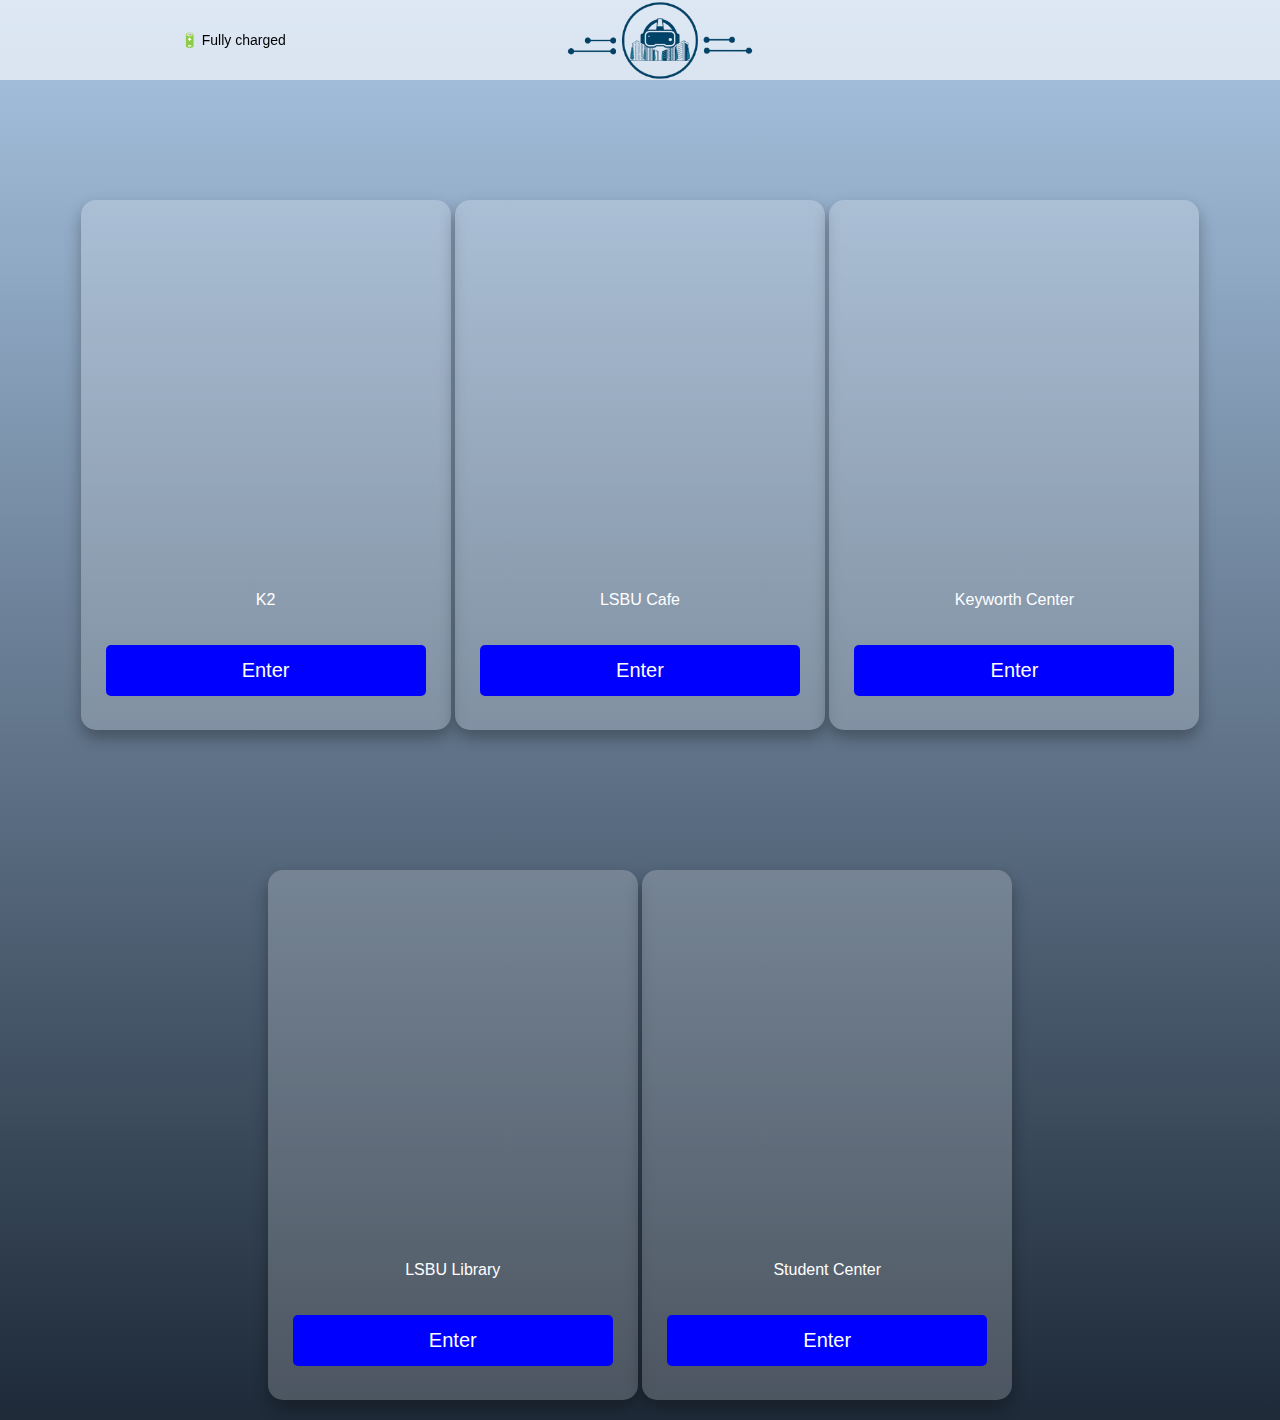
<file: index.html>
<!DOCTYPE html>
<html lang="en">
  <head>
    <meta charset="UTF-8" />
    <meta name="viewport" content="width=device-width, initial-scale=1.0" />
    <title>LSBU VR Tour</title>
    <script src="https://aframe.io/releases/1.4.0/aframe.min.js"></script>
    <link rel="stylesheet" href="style.css" />
  </head>
  <header>
    <div class="header-left">
      <span id="battery-status">🔋 Fully charged</span>
    </div>
    <div class="header-center">
      <img id="logo" src="images/logo (2).png" alt="University Logo" />
    </div>
    <div class="header-right">
     
    </div>
  </header>
  

    <section id="carousel">
      <div class="building-card">
        <div class="scene-container">
          <a-scene embedded vr-mode-ui="enabled: true">
            <a-entity
              gltf-model="borough-building/scene.gltf"
              position="0 1 -2"
              scale="1.2 1.2 1.2"
              animation="property: rotation; to: 0 50 0; loop: true; dur: 15000; easing: linear;"
            ></a-entity>
          </a-scene>
        </div>
        <p>K2</p>
        <button class="enter-btn" onclick="window.location.href='borough.html'">
          Enter
        </button>
      </div>

      <div class="building-card">
        <div class="scene-container">
          <a-scene embedded vr-mode-ui="enabled: true">
            <a-entity
              gltf-model="Faraday-wing/scene.gltf"
              position="0 1 -2"
              scale="0.1 0.1 0.1"
              animation="property: rotation; to: 0 50 0; loop: true; dur: 15000; easing: linear;"
            ></a-entity>
          </a-scene>
        </div>
        <p>LSBU Cafe</p>
        <button
          class="enter-btn"
          onclick="window.location.href='Faraday-wing.html'"
        >
          Enter
        </button>
      </div>

      <div class="building-card">
        <div class="scene-container">
          <a-scene embedded vr-mode-ui="enabled: true">
            <a-entity
              gltf-model="2/scene.gltf"
              position="0 1 -2"
              scale="0.6 0.6 0.6"
              animation="property: rotation; to: 0 50 0; loop: true; dur: 15000; easing: linear;"
            ></a-entity>
          </a-scene>
        </div>
        <p>Keyworth Center</p>
        <button
          class="enter-btn"
          onclick="window.location.href='Keyworth.html'"
        >
          Enter
        </button>
      </div>

      <div class="building-card">
        <div class="scene-container">
          <a-scene embedded vr-mode-ui="enabled: true">
            <a-entity
              gltf-model="modern_luxury_villa_house_building_home/scene.gltf"
              position="0 0.8 -2"
              scale="0.08 0.08 0.08"
              animation="property: rotation; to: 0 50 0; loop: true; dur: 15000; easing: linear;"
            ></a-entity>
          </a-scene>
        </div>
        <p>LSBU Library</p>
        <button class="enter-btn" onclick="window.location.href='Hub.html'">
          Enter
        </button>
      </div>

      <div class="building-card">
        <div class="scene-container">
          <a-scene embedded vr-mode-ui="enabled: true">
            <a-entity
              gltf-model="student_center/scene.gltf"
              position="0 0.8 -2"
              scale="0.04 0.04 0.04"
              animation="property: rotation; to: 0 50 0; loop: true; dur: 15000; easing: linear;"
            ></a-entity>
          </a-scene>
        </div>
        <p>Student Center</p>
        <button
          class="enter-btn"
          onclick="window.location.href='robotics.html'"
        >
          Enter
        </button>
      </div>
    </section>
  </body>
</html>
</file>
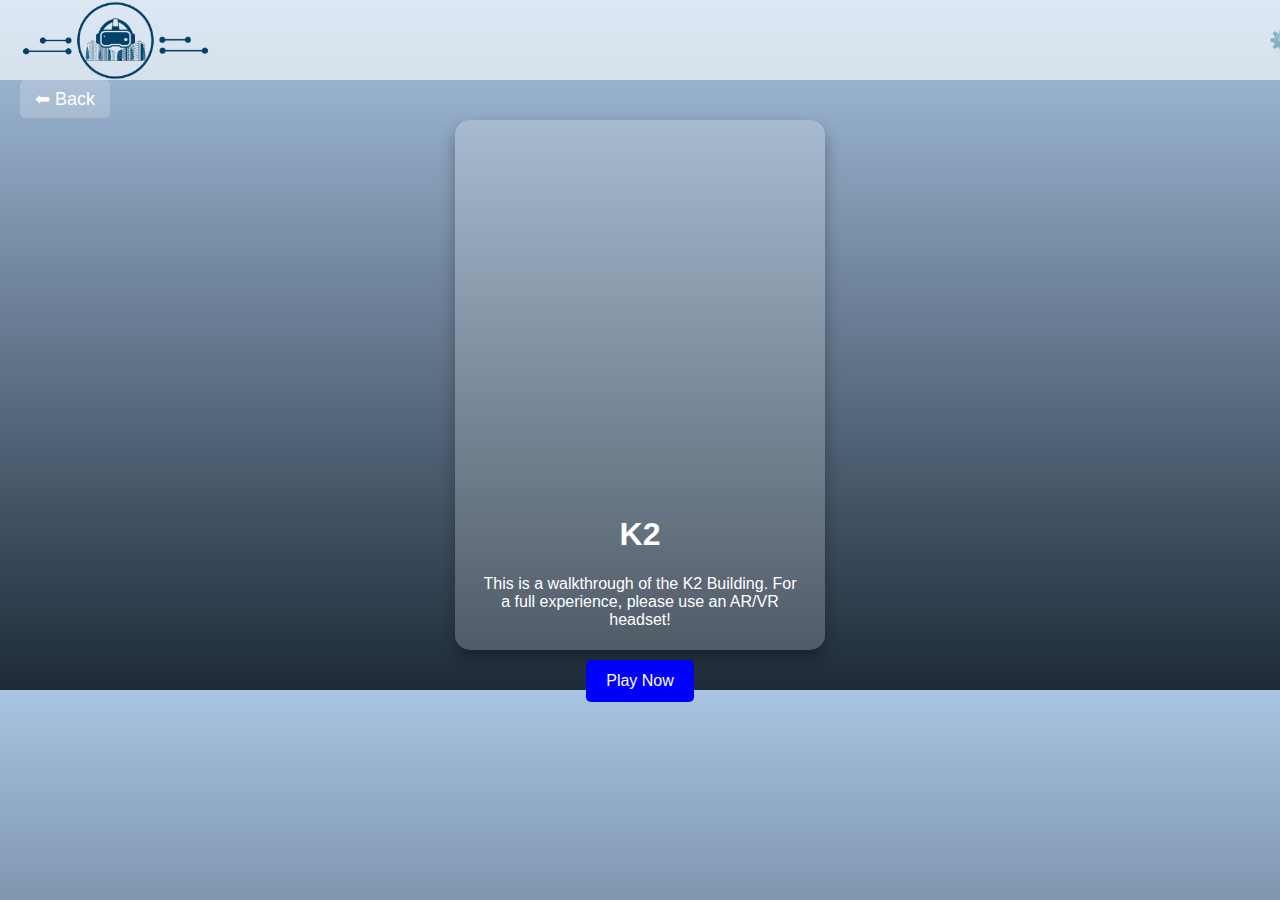
<file: borough.html>
<!DOCTYPE html>
<html lang="en">
  <head>
    <meta charset="UTF-8" />
    <meta name="viewport" content="width=device-width, initial-scale=1.0" />
    <title>Borough Road - LSBU VR Tour</title>
    <script src="https://aframe.io/releases/1.4.0/aframe.min.js"></script>
    <link rel="stylesheet" href="style.css" />
  </head>
  <body>
    <header>
      <img id="logo" src="images/logo (2).png" alt="University Logo" />
      <button id="settings-btn">⚙️</button>
    </header>

    <!-- Back Button Moved Below the Header -->
    <button onclick="goBack()" class="back-btn">⬅ Back</button>

    <div class="building-card">
      <!-- 3D Model Display -->
      <div class="scene-container">
        <a-scene embedded vr-mode-ui="enabled: false">
          <a-entity
            gltf-model="borough-building/scene.gltf"
            position="0 0.5 -2"
            scale="1.2 1.2 1.2"
            animation="property: rotation; to: 0 50 0; loop: true; dur: 15000; easing: linear;"
          ></a-entity>
        </a-scene>
      </div>

      <!-- Title & Message -->
      <div class="popup-content">
        <h1>K2</h1>
        <p>
          This is a walkthrough of the K2 Building. For a full experience,
          please use an AR/VR headset!
        </p>
        <button class="play-btn">Play Now</button>
      </div>
    </div>

    <script src="script.js"></script>
  </body>
</html>
</file>
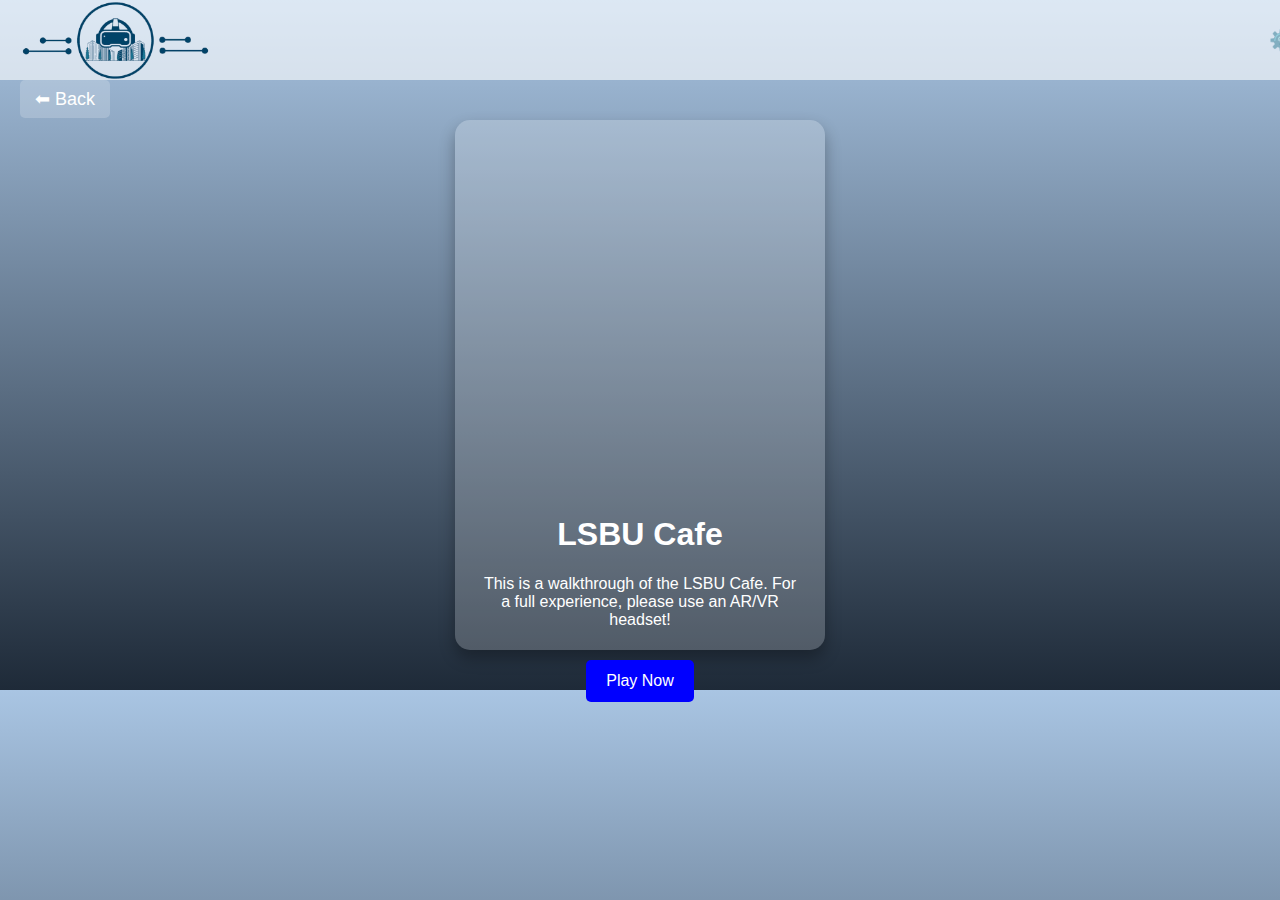
<file: Faraday-wing.html>
<!DOCTYPE html>
<html lang="en">
  <head>
    <meta charset="UTF-8" />
    <meta name="viewport" content="width=device-width, initial-scale=1.0" />
    <title>Faraday Wing - LSBU VR Tour</title>
    <script src="https://aframe.io/releases/1.4.0/aframe.min.js"></script>
    <link rel="stylesheet" href="style.css" />
  </head>
  <body>
    <header>
      <img id="logo" src="images/logo (2).png" alt="University Logo" />
      <button id="settings-btn">⚙️</button>
    </header>

    <!-- Back Button Moved Below the Header -->
    <button onclick="goBack()" class="back-btn">⬅ Back</button>

    <div class="building-card">
      <!-- 3D Model Display -->
      <div class="scene-container">
        <a-scene embedded vr-mode-ui="enabled: false">
          <a-entity
            gltf-model="Faraday-wing/scene.gltf"
            position="0 0.5 -2"
            scale="0.1 0.1 0.1"
            animation="property: rotation; to: 0 50 0; loop: true; dur: 15000; easing: linear;"
          ></a-entity>
        </a-scene>
      </div>

      <!-- Title & Message -->
      <div class="popup-content">
        <h1>LSBU Cafe</h1>
        <p>
          This is a walkthrough of the LSBU Cafe. For a full experience, please
          use an AR/VR headset!
        </p>
        <button class="play-btn">Play Now</button>
      </div>
    </div>

    <script src="script.js"></script>
  </body>
</html>
</file>
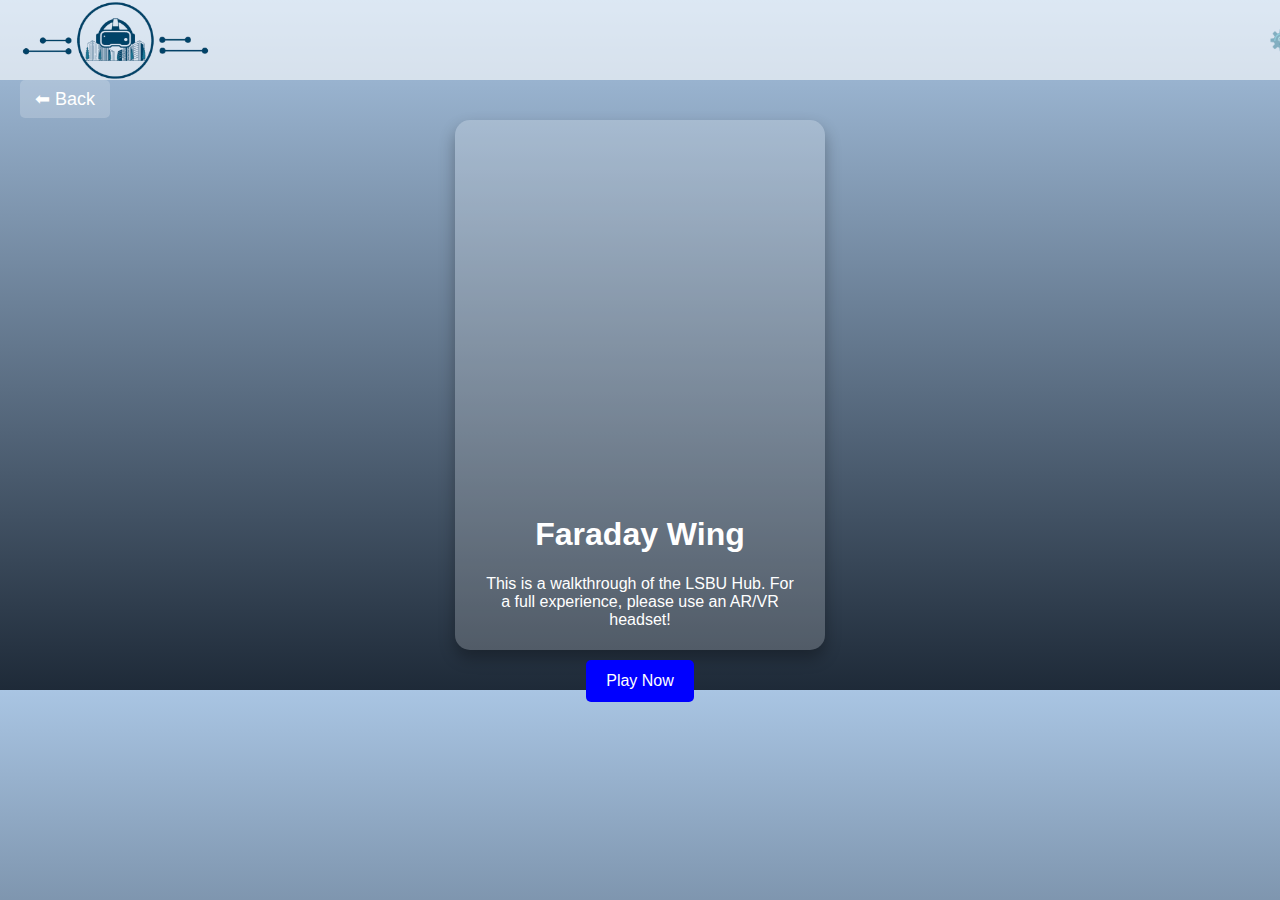
<file: Hub.html>
<!DOCTYPE html>
<html lang="en">
  <head>
    <meta charset="UTF-8" />
    <meta name="viewport" content="width=device-width, initial-scale=1.0" />
    <title>Faraday Wing - LSBU VR Tour</title>
    <script src="https://aframe.io/releases/1.4.0/aframe.min.js"></script>
    <link rel="stylesheet" href="style.css" />
  </head>
  <body>
    <header>
      <img id="logo" src="images/logo (2).png" alt="University Logo" />
      <button id="settings-btn">⚙️</button>
    </header>

    <!-- Back Button Moved Below the Header -->
    <button onclick="goBack()" class="back-btn">⬅ Back</button>

    <div class="building-card">
      <!-- 3D Model Display -->
      <div class="scene-container">
        <a-scene embedded vr-mode-ui="enabled: false">
          <a-entity
            gltf-model="modern_luxury_villa_house_building_home/scene.gltf"
            position="0 0.8 -2"
            scale="0.08 0.08 0.08"
            animation="property: rotation; to: 0 50 0; loop: true; dur: 15000; easing: linear;"
          ></a-entity>
        </a-scene>
      </div>

      <!-- Title & Message -->
      <div class="popup-content">
        <h1>Faraday Wing</h1>
        <p>
          This is a walkthrough of the LSBU Hub. For a full experience, please
          use an AR/VR headset!
        </p>
        <button class="play-btn">Play Now</button>
      </div>
    </div>

    <script src="script.js"></script>
  </body>
</html>
</file>
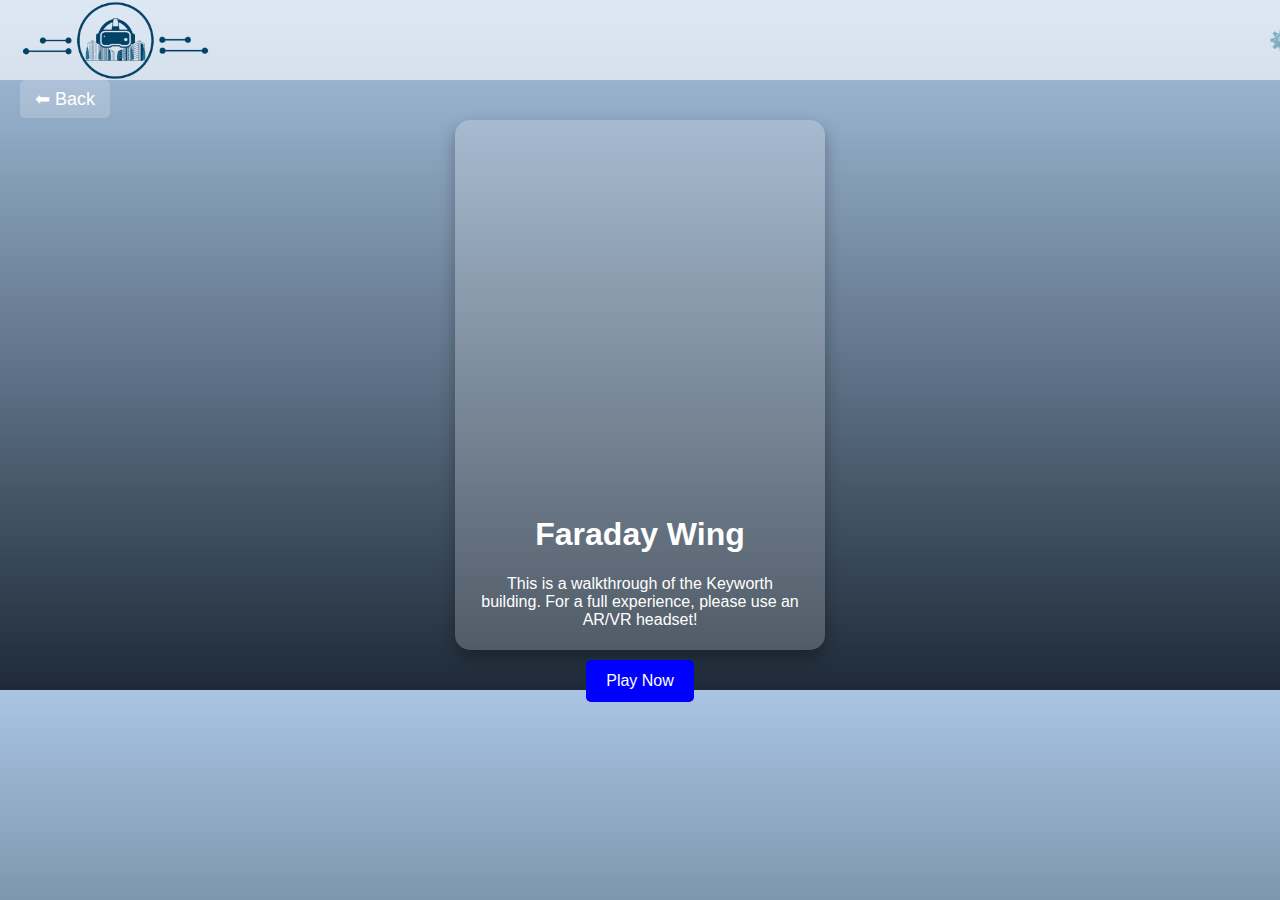
<file: Keyworth.html>
<!DOCTYPE html>
<html lang="en">
  <head>
    <meta charset="UTF-8" />
    <meta name="viewport" content="width=device-width, initial-scale=1.0" />
    <title>Faraday Wing - LSBU VR Tour</title>
    <script src="https://aframe.io/releases/1.4.0/aframe.min.js"></script>
    <link rel="stylesheet" href="style.css" />
  </head>
  <body>
    <header>
      <img id="logo" src="images/logo (2).png" alt="University Logo" />
      <button id="settings-btn">⚙️</button>
    </header>

    <!-- Back Button Moved Below the Header -->
    <button onclick="goBack()" class="back-btn">⬅ Back</button>

    <div class="building-card">
      <!-- 3D Model Display -->
      <div class="scene-container">
        <a-scene embedded vr-mode-ui="enabled: false">
          <a-entity
            gltf-model="2/scene.gltf"
            position="0 1 -2"
            scale="0.6 0.6 0.6"
            animation="property: rotation; to: 0 50 0; loop: true; dur: 15000; easing: linear;"
          ></a-entity>
        </a-scene>
      </div>

      <!-- Title & Message -->
      <div class="popup-content">
        <h1>Faraday Wing</h1>
        <p>
          This is a walkthrough of the Keyworth building. For a full experience,
          please use an AR/VR headset!
        </p>
        <button class="play-btn">Play Now</button>
      </div>
    </div>

    <script src="script.js"></script>
  </body>
</html>
</file>
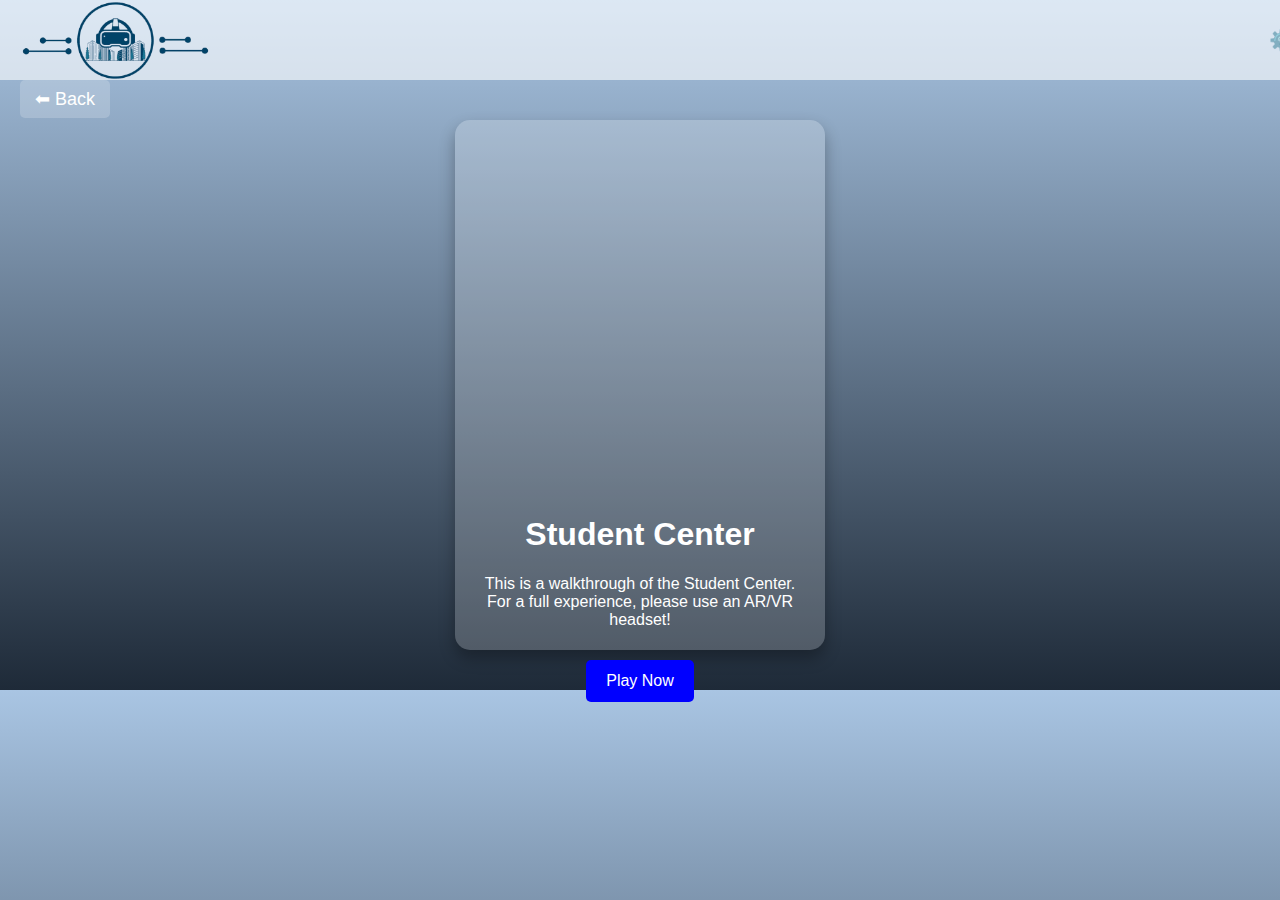
<file: robotics.html>
<!DOCTYPE html>
<html lang="en">
  <head>
    <meta charset="UTF-8" />
    <meta name="viewport" content="width=device-width, initial-scale=1.0" />
    <title>Faraday Wing - LSBU VR Tour</title>
    <script src="https://aframe.io/releases/1.4.0/aframe.min.js"></script>
    <link rel="stylesheet" href="style.css" />
  </head>
  <body>
    <header>
      <img id="logo" src="images/logo (2).png" alt="University Logo" />
      <button id="settings-btn">⚙️</button>
    </header>

    <!-- Back Button Moved Below the Header -->
    <button onclick="goBack()" class="back-btn">⬅ Back</button>

    <div class="building-card">
      <!-- 3D Model Display -->
      <div class="scene-container">
        <a-scene embedded vr-mode-ui="enabled: false">
          <a-entity
            gltf-model="student_center/scene.gltf"
            position="0 0.8 -2"
            scale="0.04 0.04 0.04"
            animation="property: rotation; to: 0 50 0; loop: true; dur: 15000; easing: linear;"
          ></a-entity>
        </a-scene>
      </div>

      <!-- Title & Message -->
      <div class="popup-content">
        <h1>Student Center</h1>
        <p>
          This is a walkthrough of the Student Center. For a full experience,
          please use an AR/VR headset!
        </p>
        <button class="play-btn">Play Now</button>
      </div>
    </div>

    <script src="script.js"></script>
  </body>
</html>
</file>
<file: style.css>
/* Global Styles */
body {
  font-family: Arial, sans-serif;
  text-align: center;
  background: linear-gradient(to bottom, #a9c5e3, #1e2a38);
  color: white;
  margin: 0;
  padding: 0;
  overflow: hidden;
}

header {
  display: flex;
  justify-content: space-between;
  align-items: center;
  padding: 5px 20px;
  background: rgba(255, 255, 255, 0.6);
  position: fixed;
  width: 100%;
  height: 70px;
  top: 0;
  z-index: 1000;
}

.header-left,
.header-center,
.header-right {
  flex: 1;
  display: flex;
  align-items: center;
  justify-content: center;
}

#logo {
  height: 135px;
}

#battery-status {
  font-size: 14px;
  color: #000; /* optional styling */
}

/* Settings Button */
#settings-btn {
  background: none;
  border: none;
  font-size: 20px;
  color: white;
  cursor: pointer;
}

/* Floating 3D Cards */
#carousel {
  margin-top: 80px; /* Moves the cards lower to avoid overlap */
}

.building-card {
  background: rgba(255, 255, 255, 0.2);
  color: white;
  border-radius: 15px;
  padding: 25px;
  text-align: center;
  width: 320px;
  height: 480px;
  display: inline-block;
  margin: 120px auto 20px; /* Increased top margin */
  box-shadow: 0 8px 16px rgba(0, 0, 0, 0.3);
  transition: transform 0.3s ease;
}

.building-card:hover {
  transform: scale(1.08);
}

.enter-btn {
  background: blue;
  color: white;
  border: none;
  padding: 14px;
  cursor: pointer;
  margin-top: 20px;
  width: 100%;
  border-radius: 5px;
  transition: background 0.3s;
  font-size: 20px;
}

.enter-btn:hover {
  background: darkblue;
}

.scene-container {
  width: 100%;
  height: 350px;
}

/* 3D Model Scene */
a-scene {
  width: 100%;
  height: 100%;
}

/* Back Button */
.back-btn {
  background: rgba(255, 255, 255, 0.2);
  border: none;
  font-size: 18px;
  cursor: pointer;
  color: white;
  position: absolute;
  top: 80px; /* Adjusted position */
  left: 20px;
  padding: 8px 15px;
  border-radius: 5px;
  transition: background 0.3s;
}

.back-btn:hover {
  background: rgba(255, 255, 255, 0.4);
}

/* Popup Content */
.popup-content {
  text-align: center;
  margin-top: 20px;
}

.play-btn {
  background: blue;
  color: white;
  padding: 12px 20px;
  border: none;
  cursor: pointer;
  border-radius: 5px;
  font-size: 16px;
  margin-top: 15px;
}

.play-btn:hover {
  background: darkblue;
}
</file>
